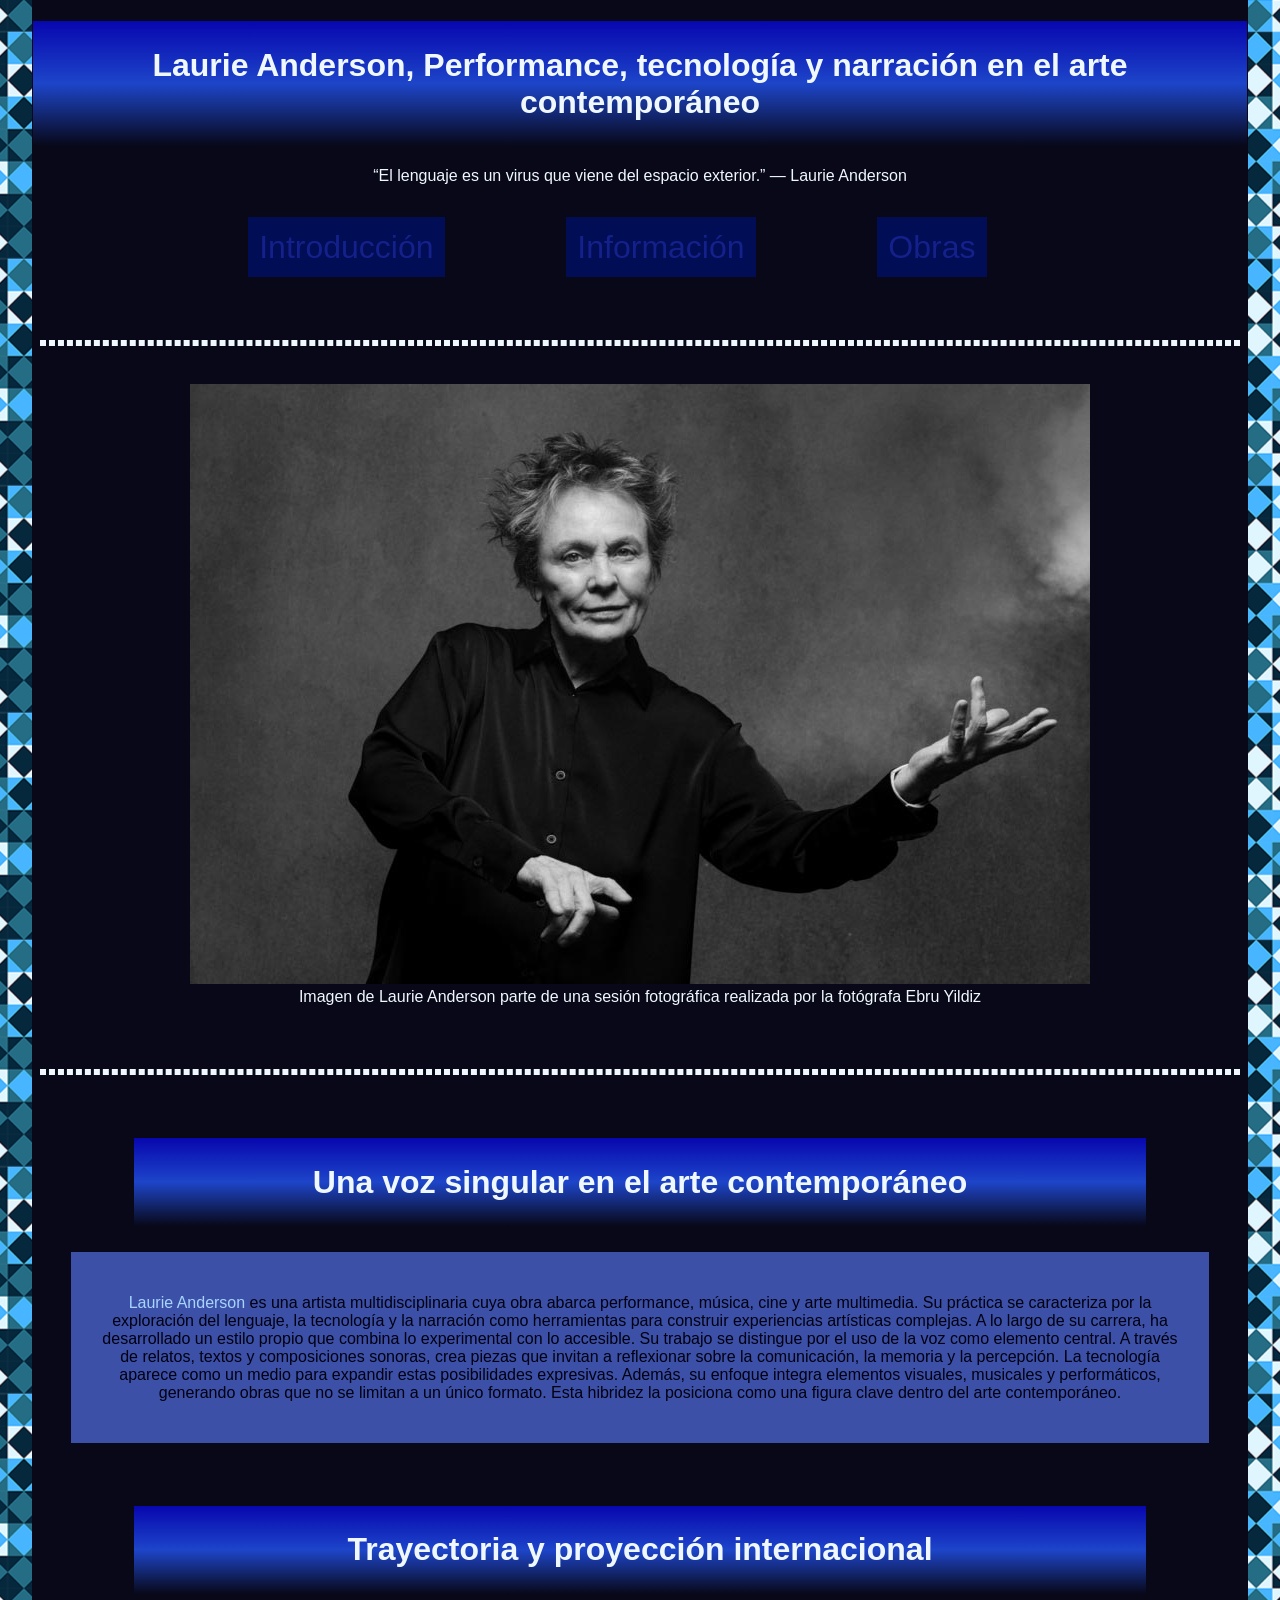
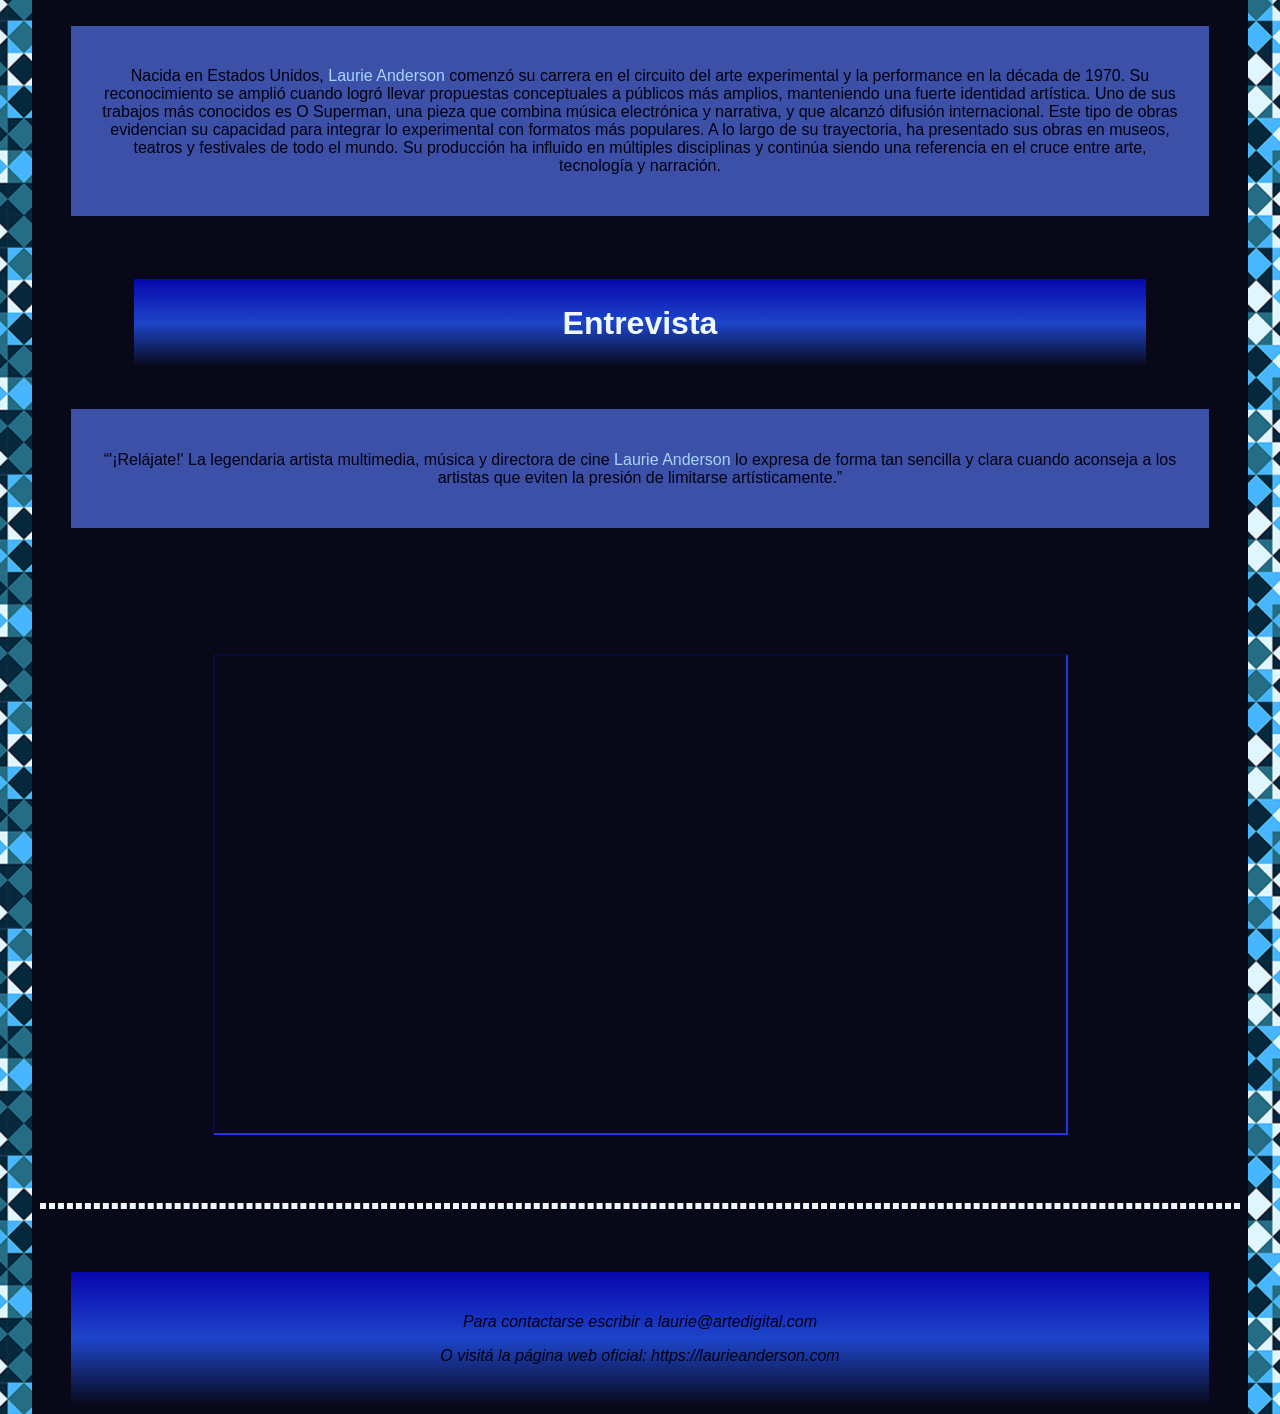
<file: index.html>
<!DOCTYPE html>
<html lang="es">
<head>
    <meta charset="UTF-8">
    <title>Laurie Anderson, introducción a la artista</title>
    <link href="css/estilo.css" rel="stylesheet">
</head>
<body>
<header>
    <h1>Laurie Anderson, Performance, tecnología y narración en el arte contemporáneo</h1>
    <p>“El lenguaje es un virus que viene del espacio exterior.” — Laurie Anderson</p>
</header>
<nav>
    <ul>
        <li><a href="index.html">Introducción</a></li>
        <li><a href="info.html">Información</a></li>
        <li><a href="obras.html">Obras</a></li>
    </ul>
</nav>
    <hr>
<figure>
    <img src="img/anderson-1.jpg" alt="Imagen de Laurie Anderson">
    <figcaption>Imagen de Laurie Anderson parte de una sesión fotográfica realizada por la fotógrafa Ebru Yildiz</figcaption>
</figure>
    <hr  id="linea1">
<main>
    <section>
        <h2>Una voz singular en el arte contemporáneo</h2>
        <div><p><span>Laurie Anderson</span> es una artista multidisciplinaria cuya obra abarca performance, música, cine y arte multimedia. Su práctica se caracteriza por la exploración del lenguaje, la tecnología y la narración como herramientas para construir experiencias artísticas complejas. A lo largo de su carrera, ha desarrollado un estilo propio que combina lo experimental con lo accesible. Su trabajo se distingue por el uso de la voz como elemento central. A través de relatos, textos y composiciones sonoras, crea piezas que invitan a reflexionar sobre la comunicación, la memoria y la percepción. La tecnología aparece como un medio para expandir estas posibilidades expresivas. Además, su enfoque integra elementos visuales, musicales y performáticos, generando obras que no se limitan a un único formato. Esta hibridez la posiciona como una figura clave dentro del arte contemporáneo.</p></div>
    </section>
    <aside>
        <h3>Trayectoria y proyección internacional</h3>
        <div><p>Nacida en Estados Unidos, <span>Laurie Anderson</span> comenzó su carrera en el circuito del arte experimental y la performance en la década de 1970. Su reconocimiento se amplió cuando logró llevar propuestas conceptuales a públicos más amplios, manteniendo una fuerte identidad artística. Uno de sus trabajos más conocidos es O Superman, una pieza que combina música electrónica y narrativa, y que alcanzó difusión internacional. Este tipo de obras evidencian su capacidad para integrar lo experimental con formatos más populares. A lo largo de su trayectoria, ha presentado sus obras en museos, teatros y festivales de todo el mundo. Su producción ha influido en múltiples disciplinas y continúa siendo una referencia en el cruce entre arte, tecnología y narración.</p></div>
    </aside>
    <section>
        <h4>Entrevista</h4>
        <div><p><q>'¡Relájate!' La legendaria artista multimedia, música y directora de cine <span>Laurie Anderson</span> lo expresa de forma tan sencilla y clara cuando aconseja a los artistas que eviten la presión de limitarse artísticamente.</q></p></div>
        <iframe id="video" width="855" height="481" src="https://www.youtube.com/embed/Vzt2p4XkKco" title="Entrevista a Laurie Anderson: Consejos para los jóvenes" allow="accelerometer; autoplay; clipboard-write; encrypted-media; gyroscope; picture-in-picture; web-share" referrerpolicy="strict-origin-when-cross-origin" allowfullscreen></iframe>
    </section>
</main>
    <hr>
<footer>
    <address>
        <p>Para contactarse escribir a <a href="mailto:laurie@artedigital.com">laurie@artedigital.com</a></p>
        <p>O visitá la página web oficial: <a href="https://laurieanderson.com/">https://laurieanderson.com</a></p>
    </address>
</footer>
</body>
</html>
</file>
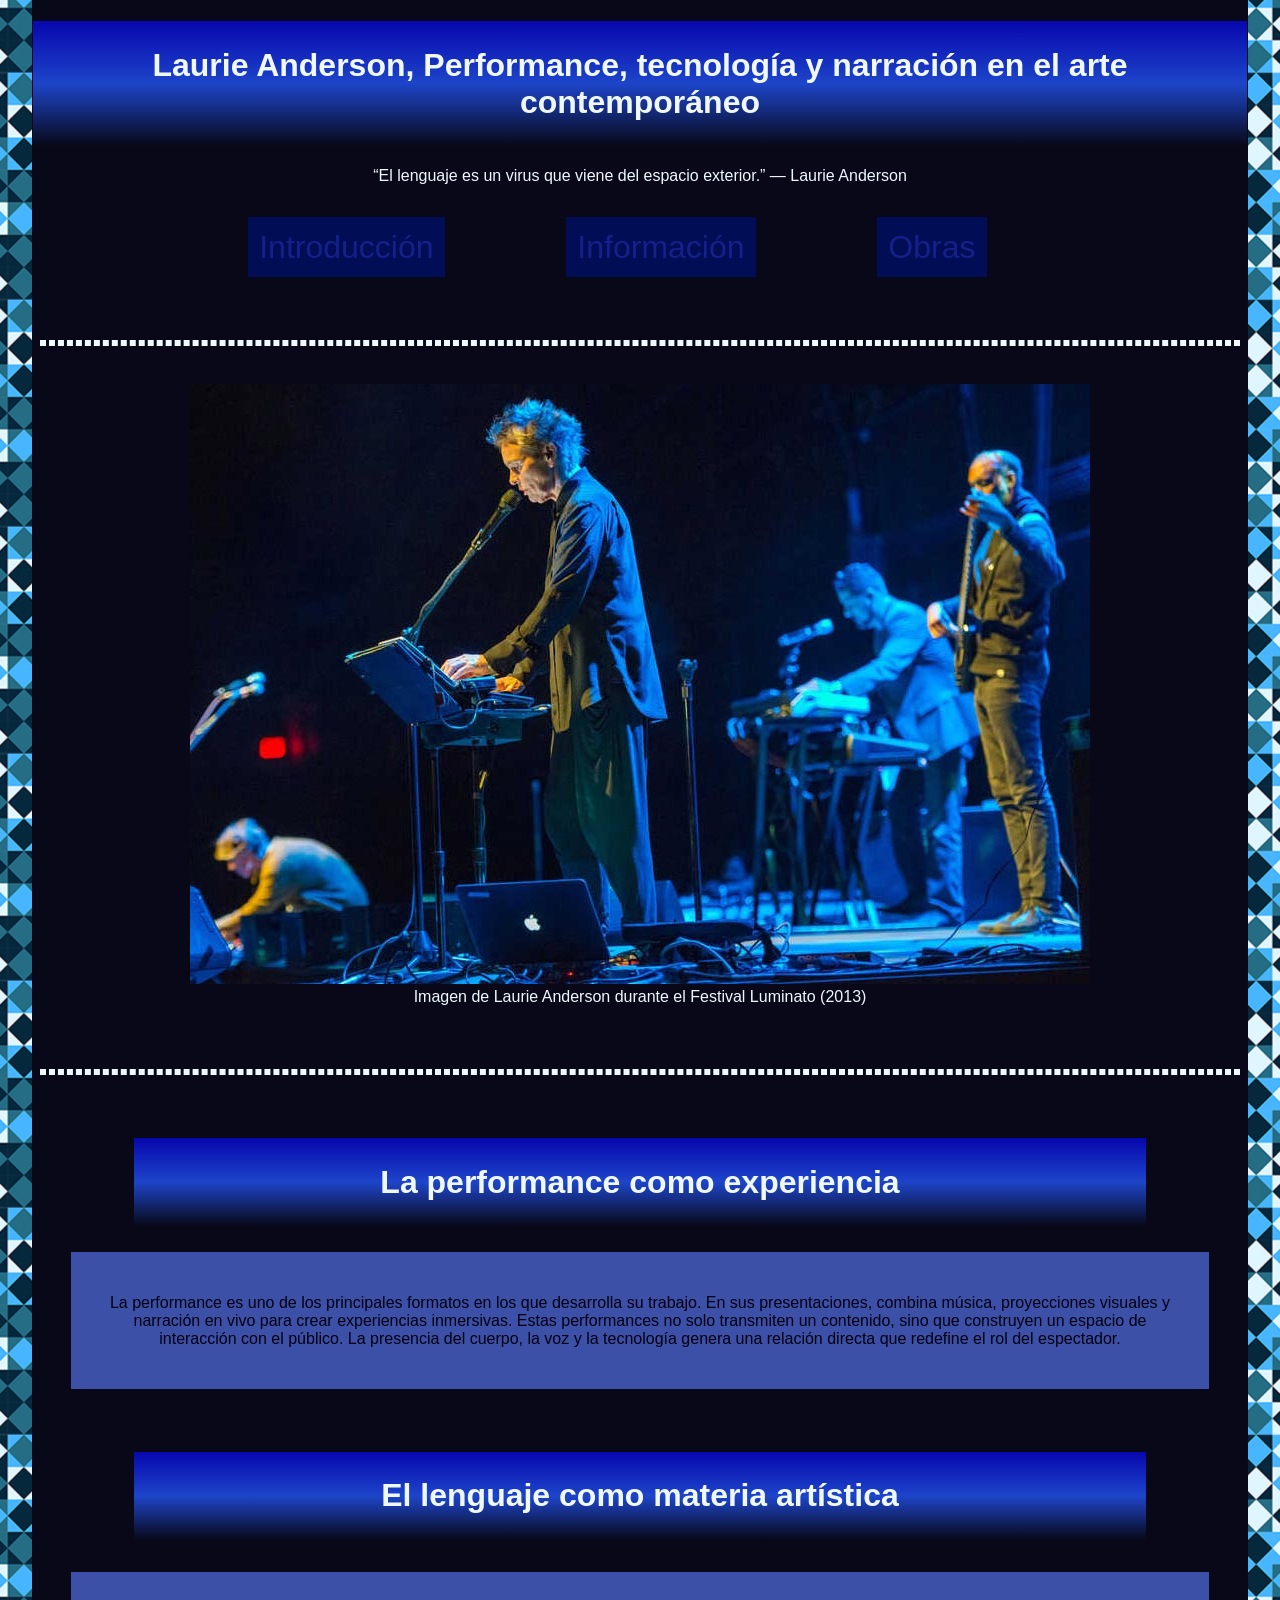
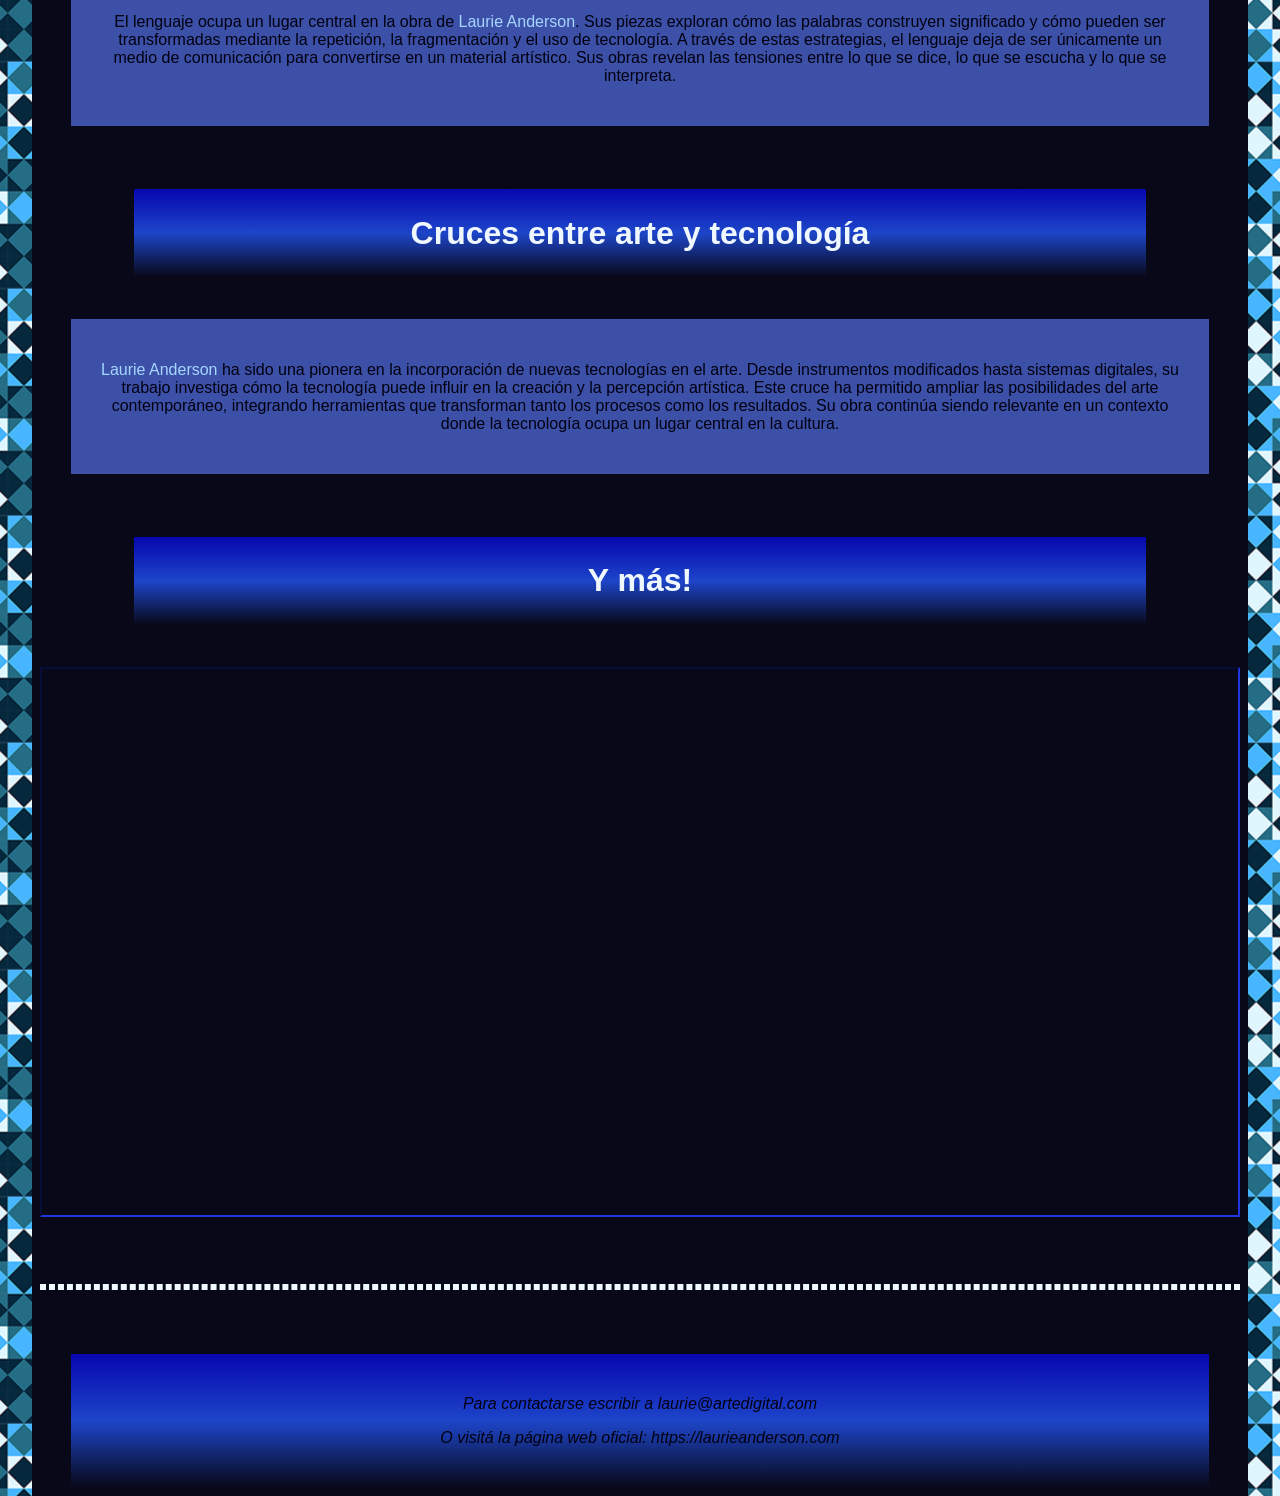
<file: info.html>
<!DOCTYPE html>
<html lang="es">
<head>
    <meta charset="UTF-8">
    <title>Laurie Anderson, información de la artista</title>
    <link href="css/estilo.css" rel="stylesheet">
</head>
<body>
<header>
    <h1>Laurie Anderson, Performance, tecnología y narración en el arte contemporáneo</h1>
    <p>“El lenguaje es un virus que viene del espacio exterior.” — Laurie Anderson</p>
</header>
<nav>
    <ul>
        <li><a href="index.html">Introducción</a></li>
        <li><a href="info.html">Información</a></li>
        <li><a href="obras.html">Obras</a></li>
    </ul>
</nav>
    <hr>
<figure>
    <img src="img/anderson-2.jpg" alt="Imagen de Laurie Anderson durante el Festival Luminato">
    <figcaption>Imagen de Laurie Anderson durante el Festival Luminato (2013)</figcaption>
</figure>
    <hr>
<main>  
      <section>
        <h2>La performance como experiencia</h2>
      <div><p>La performance es uno de los principales formatos en los que desarrolla su trabajo. En sus presentaciones, combina música, proyecciones visuales y narración en vivo para crear experiencias inmersivas. Estas performances no solo transmiten un contenido, sino que construyen un espacio de interacción con el público. La presencia del cuerpo, la voz y la tecnología genera una relación directa que redefine el rol del espectador.</p></div>
        <article>
            <h3>El lenguaje como materia artística</h3>
            <div><p>El lenguaje ocupa un lugar central en la obra de <span>Laurie Anderson</span>. Sus piezas exploran cómo las palabras construyen significado y cómo pueden ser transformadas mediante la repetición, la fragmentación y el uso de tecnología. A través de estas estrategias, el lenguaje deja de ser únicamente un medio de comunicación para convertirse en un material artístico. Sus obras revelan las tensiones entre lo que se dice, lo que se escucha y lo que se interpreta.</p></div>
        </article>
        <article>
            <h4>Cruces entre arte y tecnología</h4>
            <div><p><span>Laurie Anderson</span> ha sido una pionera en la incorporación de nuevas tecnologías en el arte. Desde instrumentos modificados hasta sistemas digitales, su trabajo investiga cómo la tecnología puede influir en la creación y la percepción artística. Este cruce ha permitido ampliar las posibilidades del arte contemporáneo, integrando herramientas que transforman tanto los procesos como los resultados. Su obra continúa siendo relevante en un contexto donde la tecnología ocupa un lugar central en la cultura.</p></div>
        </article>
      </section>
      <section>
        <h4>Y más!</h4>
        <iframe src="https://laurieanderson.com/" width="1200" height="550"></iframe>
      </section>
</main>
    <hr>
<footer>
    <address>
        <p>Para contactarse escribir a <a href="mailto:laurie@artedigital.com">laurie@artedigital.com</a></p>
        <p>O visitá la página web oficial: <a href="https://laurieanderson.com/">https://laurieanderson.com</a></p>
    </address>
</footer>
</body>
</html>
</file>
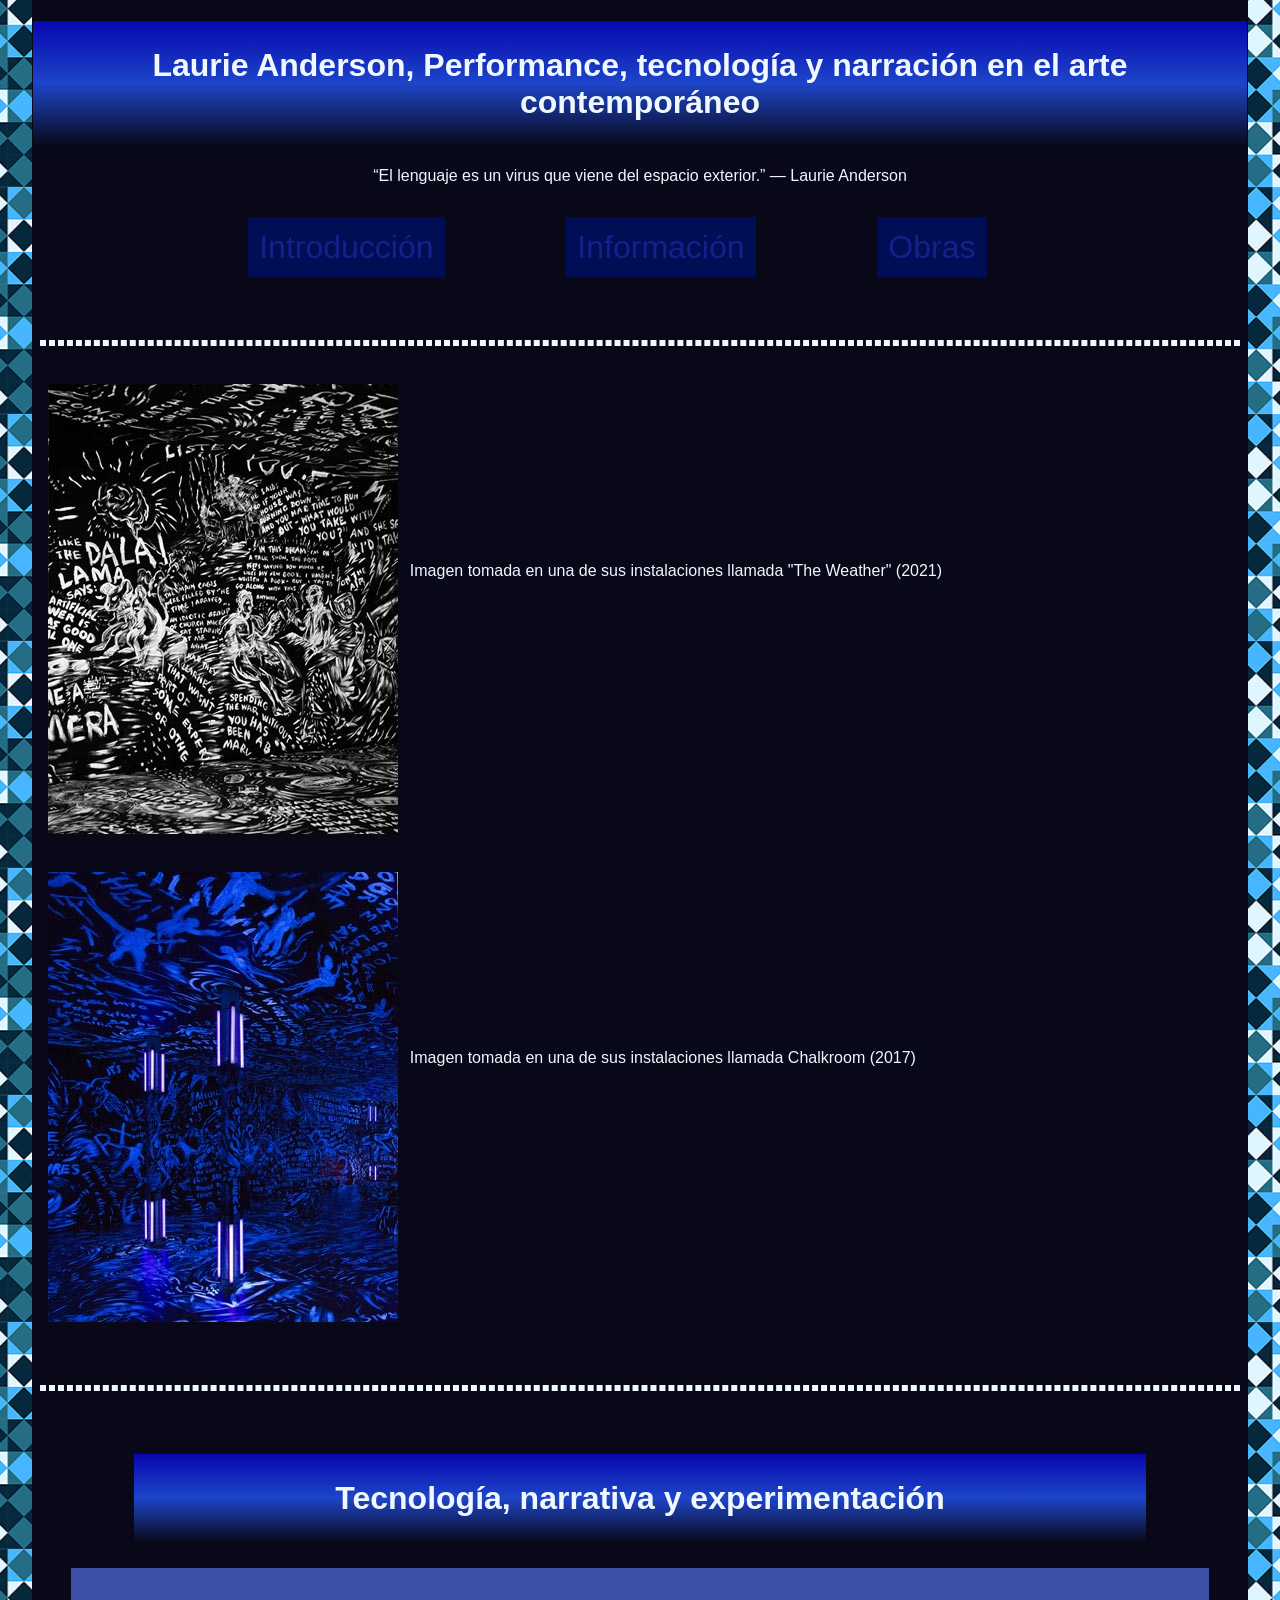
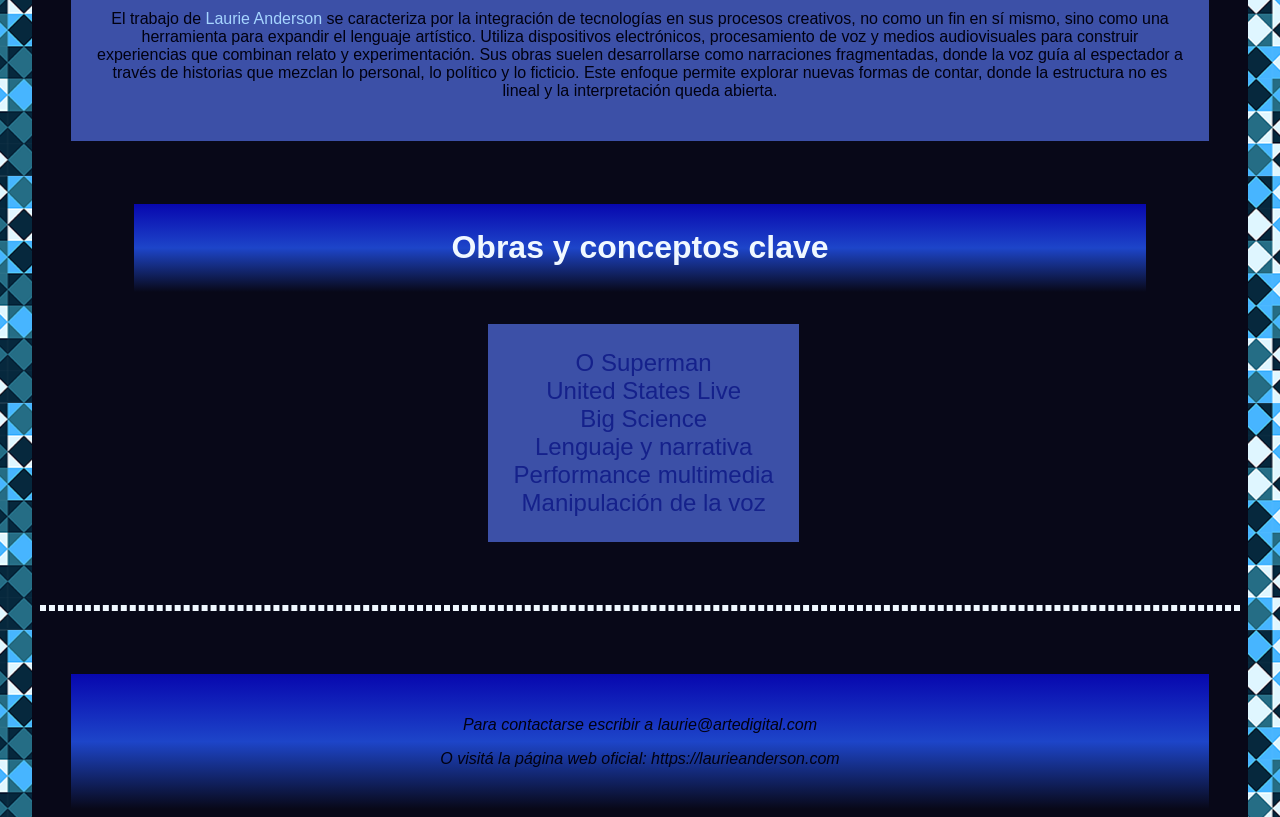
<file: obras.html>
<!DOCTYPE html>
<html lang="es">
<head>
    <meta charset="UTF-8">
    <title>Laurie Anderson, obras de la artista</title>
    <link href="css/estilo.css" rel="stylesheet">
</head>
<body>
<header>
    <h1>Laurie Anderson, Performance, tecnología y narración en el arte contemporáneo</h1>
    <p>“El lenguaje es un virus que viene del espacio exterior.” — Laurie Anderson</p>
</header>
<nav>
    <ul>
        <li><a href="index.html">Introducción</a></li>
        <li><a href="info.html">Información</a></li>
        <li><a href="obras.html">Obras</a></li>
    </ul>
</nav>
    <hr>
<figure class="obras" id="imagenobras">
    <img src="img/anderson-3.jpg" alt="Imagen de una de las instalaciones 'The Weather'">
    <figcaption>Imagen tomada en una de sus instalaciones llamada "The Weather" (2021)</figcaption>
</figure>
<figure class="obras">
    <img src="img/anderson-4.jpg" alt="Imagen de una de las instalaciones 'Chalkroom'">
    <figcaption>Imagen tomada en una de sus instalaciones llamada Chalkroom (2017)</figcaption>
</figure>
    <hr>
<main>
    <h2>Tecnología, narrativa y experimentación</h2>
    <div><p>El trabajo de <span>Laurie Anderson</span> se caracteriza por la integración de tecnologías en sus procesos creativos, no como un fin en sí mismo, sino como una herramienta para expandir el lenguaje artístico. Utiliza dispositivos electrónicos, procesamiento de voz y medios audiovisuales para construir experiencias que combinan relato y experimentación. Sus obras suelen desarrollarse como narraciones fragmentadas, donde la voz guía al espectador a través de historias que mezclan lo personal, lo político y lo ficticio. Este enfoque permite explorar nuevas formas de contar, donde la estructura no es lineal y la interpretación queda abierta.</p></div>
    <section>
        <h3>Obras y conceptos clave</h3>
        <ol>
            <li><a href="https://www.letras.com/laurie-anderson/1653/traduccion.html">O Superman</a></li>
            <li><a href="https://open.spotify.com/intl-es/album/5cNFz3SmBP69gXAPTyEZrH">United States Live</a></li>
            <li><a href="https://open.spotify.com/intl-es/track/5ZPxedxzsiuJY8AQvYpXSd">Big Science</a></li>
            <li><a href="https://elojodelarte.com/tendencias/laurie-anderson-y-la-arquitectura-invisible-del-lenguaje">Lenguaje y narrativa</a></li>
            <li><a href="https://laurieanderson.com/about/?_x_tr_sl=en&_x_tr_tl=es&_x_tr_hl=es&_x_tr_pto=tc">Performance multimedia</a></li>
            <li><a href="https://revistabache.com.ar/cultura/musica/laurie-anderson-la-performer-de-lo-transfronterizo/">Manipulación de la voz</a></li>
        </ol>
    </section>
</main>
    <hr>
<footer>
    <address>
        <p>Para contactarse escribir a <a href="mailto:laurie@artedigital.com">laurie@artedigital.com</a></p>
        <p>O visitá la página web oficial: <a href="https://laurieanderson.com/">https://laurieanderson.com</a></p>
    </address>
</footer>
</body>
</html>
</file>
<file: css/estilo.css>
@import url(https://fonts.google.com/specimen/Abel);
* {
    box-sizing: border-box;
    font-family: 'Abel', sans-serif;
}

/*Base*/
body {
    max-width: 1440px;
    background-image: linear-gradient(rgb(8, 8, 24), rgb(8, 8, 24)),url(../img/fondo.png);
    background-repeat: no-repeat, repeat;
    background-size: 95% 100%, auto;
    background-position: center, center;
    color: aliceblue;
    text-align: center;
}

/*Líneas*/
hr {
    width: 95%;
    margin-top: 5%;
    border: none;
    height: 10%;
    color: aliceblue;
    border-style: dashed;
}

#linea1 {
    width: 95%;
    margin-top: 5%;
    margin-bottom: 5%;
    border: none;
    height: 10%;
    color: aliceblue;
    border-style: dashed;
}

/*Títulos*/
h1 { 
    font-size: 2rem;
    margin-left: 2%;
    width: 96%;
    text-align: center;
    padding: 2%;
    background-image: linear-gradient(rgba(7, 7, 190, 0.904), rgba(33, 80, 233, 0.849), rgba(85, 173, 255, 0));
} 

h2 , h3 , h4 , h5 { 
    font-size: 2rem;
    margin-top: 5%;
    margin-left: 10%;
    width: 80%;
    text-align: center;
    padding: 2%;
    background-image: linear-gradient(rgba(7, 7, 190, 0.904), rgba(33, 80, 233, 0.849), rgba(85, 173, 255, 0));
}

/*Imagenes*/
.obras , #imagenobras {
    display: flex;
}

.obras figcaption , #imagenobras figcaption {
    align-items: center;
    margin-top: 15%;
    margin-left: 1%;
}

figure {
    margin-top: 3%;
}

/*Extra*/
p , ol { 
    font-size: 1rem;
}

ul {
    font-size: 2rem;
}

span{
    text-decoration: double;
    color: rgb(166, 213, 255);
}

ol {
    font-size: 1.5rem;
    list-style: none;
    width: fit-content;
    margin-left: 38%;
    padding: 2%;
    background-color: rgb(60, 80, 167);
    color: rgb(1, 1, 17);
}
div { 
    margin-left: 5%;
    width: 90%;
    text-align: center;
    padding: 2%;
    background-color: rgb(60, 80, 167);
    color: rgb(1, 1, 17);
}

#video {
    margin-top: 10%;
}

section iframe {
    border-color: rgb(21, 33, 139);
}

/*Lista de obras*/
ol li a { 
    color: rgb(21, 33, 139);
    text-decoration: none;
}

ol li a:visited {
    color: rgb(1, 1, 17);
}
ol li a:hover {
    color: rgb(87, 127, 236);
    text-decoration: underline;
}

ol li a:active {
    color: blue;
    text-decoration: underline;
}

/*Navegador*/
nav { 
    font-size: 2rem;
    text-align: center;
    margin-left: 5%;
}
nav ul:first-child {
    margin-right: 3%;
}

nav li { 
    list-style: inside;
    margin-right: 10%;
    display: inline-block;
    padding: 1%;
    background-color: rgba(0, 14, 92, 0.9);
}

nav li a { 
    color: rgb(21, 33, 139);
    text-decoration: none;
}

nav li a:visited {
    color: rgb(1, 1, 17);
}
nav li a:hover {
    color: rgb(87, 127, 236);
    text-decoration: underline;
}

nav li a:active {
    color: blue;
    text-decoration: underline;
}

/*Footer*/
footer { 
    margin-top: 5%;
    font-size: 2rem;
    margin-left: 5%;
    width: 90%;
    text-align: center;
    padding: 2%;
    background-image: linear-gradient(rgba(7, 7, 190, 0.904), rgba(33, 80, 233, 0.849), rgba(85, 173, 255, 0));
    color: rgb(1, 1, 17);
}

footer address a {
    color: rgb(1, 1, 17);
    text-decoration: none;
}

footer address a:hover {
    color: rgb(204, 209, 255);
    text-decoration: underline;
}

footer address a:active {
    color: rgb(4, 19, 151);
    text-decoration: underline;
}
</file>
